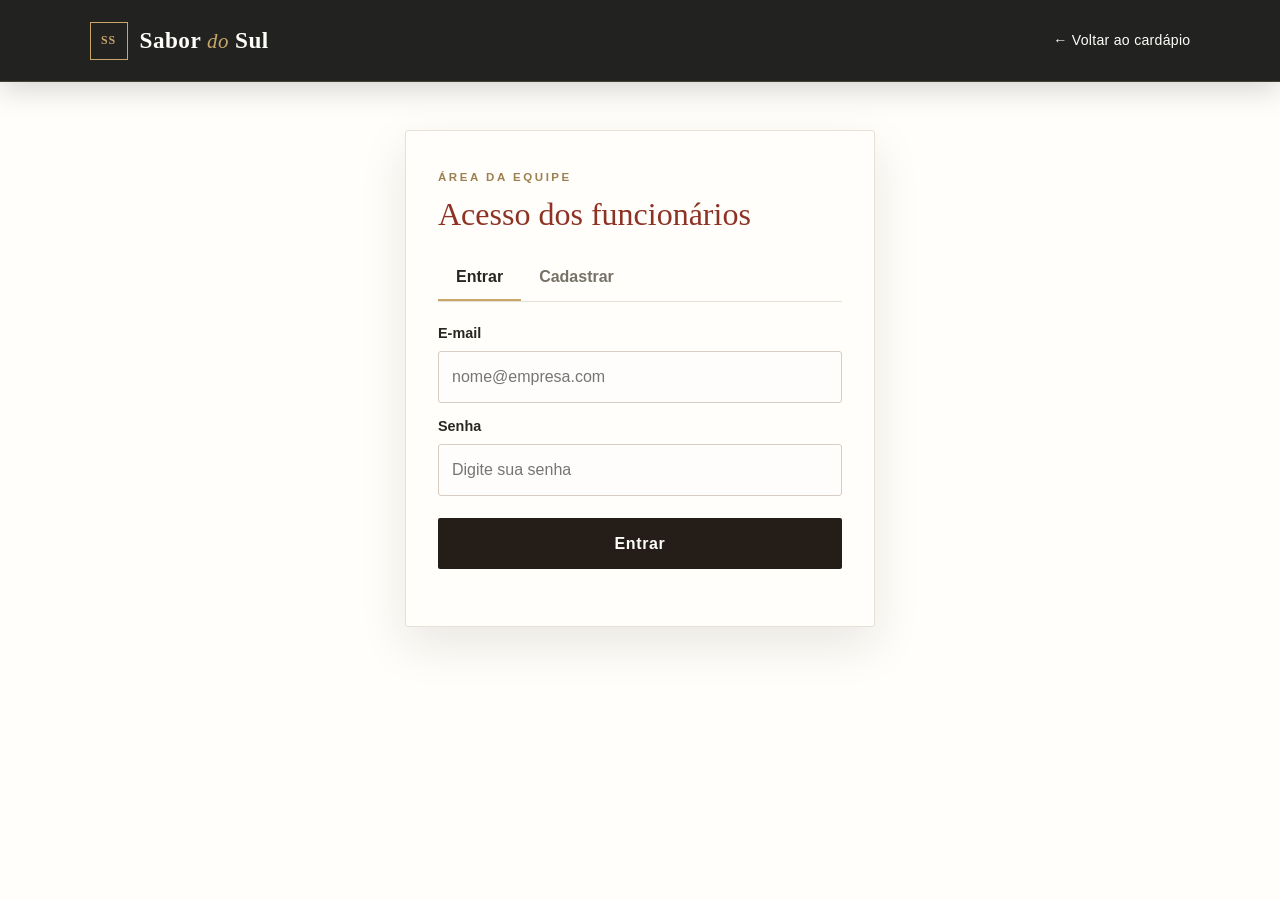
<file: painel.html>
<!DOCTYPE html>
<html lang="pt-BR">

<head>
    <meta charset="UTF-8">
    <meta name="viewport" content="width=device-width, initial-scale=1.0">
    <meta name="theme-color" content="#181a16">
    <meta name="robots" content="noindex">
    <title>Área da equipe | Sabor do Sul</title>
    <link rel="stylesheet" href="styles.css">
    <script src="comum.js" defer></script>
    <script src="painel.js" defer></script>
</head>

<body>
    <header class="cabecalho">
        <a href="index.html" class="logo" aria-label="Sabor do Sul — voltar ao site">
            <span class="logo-selo" aria-hidden="true">SS</span>
            <span>Sabor <span class="logo-conector">do</span> Sul</span>
        </a>
        <a class="botao-link" href="index.html">← Voltar ao cardápio</a>
    </header>

    <main class="painel-pagina">

        <!-- ===== Acesso: entrar ou cadastrar ===== -->
        <section class="cartao-painel estreito" id="telaAcesso">
            <span class="modal-etiqueta">Área da equipe</span>
            <h1>Acesso dos funcionários</h1>

            <div class="abas" role="tablist">
                <button class="aba" id="abaLogin" type="button" role="tab" aria-selected="true">Entrar</button>
                <button class="aba" id="abaCadastro" type="button" role="tab" aria-selected="false">Cadastrar</button>
            </div>

            <form id="formLogin">
                <label for="emailLogin">E-mail</label>
                <input id="emailLogin" type="email" placeholder="nome@empresa.com" autocomplete="username" required>
                <label for="senhaLogin">Senha</label>
                <input id="senhaLogin" type="password" placeholder="Digite sua senha" minlength="6" autocomplete="current-password" required>
                <button class="botao-formulario" type="submit">Entrar</button>
                <p class="mensagem-formulario" id="mensagemLogin" role="alert"></p>
            </form>

            <form id="formCadastro" class="oculto">
                <label for="nomeCadastro">Nome completo</label>
                <input id="nomeCadastro" type="text" placeholder="Digite seu nome" minlength="3" autocomplete="name" required>
                <label for="emailCadastro">E-mail</label>
                <input id="emailCadastro" type="email" placeholder="nome@empresa.com" autocomplete="email" required>
                <label for="funcaoCadastro">Cargo</label>
                <select id="funcaoCadastro" required>
                    <option value="">Selecione um cargo</option>
                    <option value="Dono">Dono</option>
                    <option value="Gerente">Gerente</option>
                    <option value="Chef">Chef</option>
                    <option value="Garçom">Garçom</option>
                </select>
                <label for="senhaCadastro">Senha</label>
                <input id="senhaCadastro" type="password" placeholder="Mínimo de 6 caracteres" minlength="6" autocomplete="new-password" required>
                <label for="confirmarSenha">Confirmar senha</label>
                <input id="confirmarSenha" type="password" placeholder="Digite a senha novamente" minlength="6" autocomplete="new-password" required>
                <button class="botao-formulario" type="submit">Criar cadastro</button>
                <p class="mensagem-formulario" id="mensagemCadastro" role="alert"></p>
            </form>
        </section>

        <!-- ===== Gestão do cardápio (após o login) ===== -->
        <div class="oculto" id="telaGestao">
            <section class="cartao-painel topo-gestao">
                <div>
                    <span class="modal-etiqueta">Cargo: <span id="cargoAtual"></span></span>
                    <h1 id="saudacao"></h1>
                </div>
                <button class="botao-formulario" id="botaoSair" type="button">Sair da conta</button>
            </section>

            <p class="aviso-permissao oculto" id="avisoSemPermissao">
                Seu cargo não pode alterar o cardápio. Peça ao chef, gerente ou dono.
            </p>

            <div id="blocoCardapio" class="oculto">
                <section class="cartao-painel">
                    <h2>Incluir item no cardápio</h2>
                    <form id="formItem">
                        <label for="categoriaItem">Categoria</label>
                        <select id="categoriaItem" required>
                            <option value="carnes">Carnes</option>
                            <option value="acompanhamentos">Acompanhamentos</option>
                            <option value="sobremesas">Sobremesas</option>
                            <option value="bebidas">Bebidas</option>
                        </select>

                        <label for="nomeItem">Nome do item</label>
                        <input id="nomeItem" type="text" placeholder="Ex.: Entrecot" minlength="2" maxlength="40" required>

                        <label for="descricaoItem">Descrição (opcional)</label>
                        <input id="descricaoItem" type="text" placeholder="Ex.: Corte alto, grelhado no ponto" maxlength="90">

                        <div class="dupla">
                            <div>
                                <label for="precoItem">Preço (R$)</label>
                                <input id="precoItem" type="text" inputmode="decimal" placeholder="49,90" required>
                            </div>
                            <div>
                                <label for="iconeItem">Ícone</label>
                                <select id="iconeItem">
                                    <option value="🥩">🥩 Carne</option>
                                    <option value="🍖">🍖 Costela</option>
                                    <option value="🍗">🍗 Frango</option>
                                    <option value="🌭">🌭 Linguiça</option>
                                    <option value="🥓">🥓 Porco</option>
                                    <option value="🧀">🧀 Queijo</option>
                                    <option value="🍚">🍚 Arroz e grãos</option>
                                    <option value="🥗">🥗 Salada</option>
                                    <option value="🍟">🍟 Fritura</option>
                                    <option value="🥔">🥔 Batata</option>
                                    <option value="🍮">🍮 Sobremesa</option>
                                    <option value="🍨">🍨 Sorvete</option>
                                    <option value="🥤">🥤 Refrigerante</option>
                                    <option value="🍺">🍺 Cerveja</option>
                                    <option value="🍷">🍷 Vinho</option>
                                    <option value="🍹">🍹 Drink</option>
                                    <option value="☕">☕ Café</option>
                                    <option value="🍽️">🍽️ Outro</option>
                                </select>
                            </div>
                        </div>

                        <button class="botao-formulario" type="submit">Incluir no cardápio</button>
                        <p class="mensagem-formulario" id="mensagemItem" role="alert"></p>
                    </form>
                </section>

                <section class="cartao-painel">
                    <h2>Itens incluídos pela equipe</h2>
                    <p class="vazio-pedido" id="listaVazia">Nenhum item incluído ainda. Use o formulário acima.</p>
                    <ul class="lista-pedido" id="listaItens"></ul>
                </section>
            </div>
        </div>
    </main>

    <div class="notificacao" id="notificacao" role="status"></div>
</body>

</html>
</file>
<file: styles.css>
/* ===== Variáveis ===== */

:root {
    --vermelho: #8d3225;
    --escuro: #241d18;
    --dourado: #c9a76a;
    --dourado-texto: #9c8050;
    --creme: #f5f1e9;
    --branco: #fffefa;
    --texto: #282721;
    --texto-claro: #777267;
    --borda: #e7e0d4;
    --sucesso: #2f8f4e;
    --erro: #c62828;
    --sombra: 0 18px 48px rgba(37, 31, 21, 0.1);
    --fonte-titulo: Georgia, "Times New Roman", serif;
}


/* ===== Base ===== */

* {
    box-sizing: border-box;
    margin: 0;
    padding: 0;
}

html {
    scroll-behavior: smooth;
    scroll-padding-top: 90px;
}

body {
    background: var(--branco);
    color: var(--texto);
    font-family: "Segoe UI", Arial, sans-serif;
    line-height: 1.6;
}

body.modal-aberto {
    overflow: hidden;
}

button,
input,
select {
    font: inherit;
}

button,
a {
    -webkit-tap-highlight-color: transparent;
}

:focus-visible {
    outline: 2px solid var(--dourado);
    outline-offset: 4px;
}

.oculto {
    display: none !important;
}


/* ===== Botões ===== */

.botao-destaque,
.botao-principal,
.botao-formulario,
.botao-sair {
    border: 0;
    border-radius: 2px;
    cursor: pointer;
    font-weight: 700;
    letter-spacing: 0.04em;
    transition: transform 0.25s ease, box-shadow 0.25s ease, background 0.25s ease;
}

.botao-destaque:hover,
.botao-principal:hover,
.botao-formulario:hover {
    box-shadow: 0 9px 20px rgba(0, 0, 0, 0.22);
    transform: translateY(-2px);
}

.botao-destaque {
    background: var(--dourado);
    color: #3a1a08;
    padding: 11px 18px;
}

.botao-principal {
    background: var(--dourado);
    color: #211d16;
    display: inline-flex;
    gap: 18px;
    padding: 15px 21px;
    text-decoration: none;
}

.botao-formulario {
    background: var(--escuro);
    color: var(--branco);
    margin-top: 22px;
    padding: 13px;
}

.botao-formulario:hover {
    background: #393126;
}

.botao-sair {
    background: var(--branco);
    color: var(--vermelho);
    padding: 11px 19px;
}


/* ===== Cabeçalho ===== */

.cabecalho {
    align-items: center;
    background: rgba(25, 27, 23, 0.96);
    border-bottom: 1px solid rgba(201, 167, 106, 0.22);
    box-shadow: 0 8px 30px rgba(0, 0, 0, 0.16);
    display: flex;
    justify-content: space-between;
    left: 0;
    min-height: 82px;
    padding: 12px 7%;
    position: fixed;
    right: 0;
    top: 0;
    z-index: 1000;
}

.logo {
    align-items: center;
    color: var(--branco);
    display: inline-flex;
    font-family: var(--fonte-titulo);
    font-size: 1.45rem;
    font-weight: 700;
    gap: 12px;
    letter-spacing: 0.02em;
    text-decoration: none;
}

.logo-selo {
    align-items: center;
    border: 1px solid var(--dourado);
    color: var(--dourado);
    display: inline-flex;
    font-size: 0.74rem;
    height: 38px;
    justify-content: center;
    letter-spacing: 0.08em;
    width: 38px;
}

.logo-conector {
    color: var(--dourado);
    font-size: 0.9em;
    font-style: italic;
    font-weight: 400;
}

.cabecalho nav ul {
    align-items: center;
    display: flex;
    gap: clamp(14px, 2vw, 28px);
    list-style: none;
}

.cabecalho nav a,
.botao-link {
    background: transparent;
    border: 0;
    color: var(--branco);
    cursor: pointer;
    font-size: 0.88rem;
    letter-spacing: 0.02em;
    text-decoration: none;
    transition: color 0.25s ease;
}

.cabecalho nav a:hover,
.botao-link:hover {
    color: var(--dourado);
}

.menu-mobile {
    background: transparent;
    border: 0;
    color: var(--branco);
    cursor: pointer;
    display: none;
    font-size: 1.7rem;
}


/* ===== Hero ===== */

.hero {
    align-items: center;
    background: linear-gradient(90deg, rgba(20, 20, 17, 0.93) 0%, rgba(25, 24, 20, 0.79) 43%, rgba(25, 24, 20, 0.2) 100%), linear-gradient(0deg, rgba(20, 20, 17, 0.35), transparent 55%), url("https://images.unsplash.com/photo-1544025162-d76694265947?auto=format&fit=crop&w=2200&q=85") center 56% / cover, #241d18;
    color: var(--branco);
    display: flex;
    min-height: min(790px, 94vh);
    overflow: hidden;
    padding: 145px 10% 110px;
    position: relative;
}

.hero::after {
    border: 1px solid rgba(201, 167, 106, 0.25);
    border-radius: 50%;
    content: "";
    height: 550px;
    position: absolute;
    right: -210px;
    top: 170px;
    width: 550px;
}

.hero-conteudo {
    max-width: 700px;
    position: relative;
    z-index: 1;
}

.etiqueta,
.modal-etiqueta,
.titulo-secao span,
.painel-usuario>div>span {
    color: #d7bc89;
    font-size: 0.72rem;
    font-weight: 800;
    letter-spacing: 0.22em;
    text-transform: uppercase;
}

.hero h1 {
    font-family: var(--fonte-titulo);
    font-size: clamp(3rem, 7vw, 6.4rem);
    font-weight: 500;
    letter-spacing: -0.045em;
    line-height: 0.99;
    margin: 22px 0;
}

.hero p {
    color: rgba(255, 254, 250, 0.82);
    font-size: 1.08rem;
    font-weight: 300;
    line-height: 1.8;
    margin-bottom: 32px;
    max-width: 510px;
}

.hero-assinatura {
    align-items: center;
    color: rgba(255, 254, 250, 0.72);
    display: flex;
    font-size: 0.82rem;
    gap: 10px;
    margin-top: 40px;
}

.hero-assinatura span {
    color: var(--dourado);
}


/* ===== Busca ===== */

.barra-busca {
    margin: 0 auto;
    max-width: 620px;
    padding: 56px 7% 0;
}

.barra-busca input {
    background: var(--branco);
    border: 1px solid var(--borda);
    border-radius: 2px;
    padding: 14px 16px;
    width: 100%;
}

.barra-busca input:focus {
    border-color: var(--dourado);
    outline: none;
    box-shadow: 0 0 0 3px rgba(201, 167, 106, 0.25);
}

.sem-resultado {
    color: var(--texto-claro);
    padding: 60px 7%;
    text-align: center;
}


/* ===== Cardápio ===== */

.secao-cardapio {
    margin: auto;
    max-width: 1320px;
    padding: 90px 7%;
}

.fundo-claro {
    background: var(--creme);
    max-width: none;
}

.titulo-secao {
    margin: 0 auto 46px;
    max-width: 650px;
    text-align: center;
}

.titulo-secao span {
    color: var(--dourado-texto);
}

.titulo-secao h2 {
    font-family: var(--fonte-titulo);
    font-size: clamp(2.5rem, 5vw, 3.6rem);
    font-weight: 500;
    letter-spacing: -0.035em;
    margin: 5px 0 8px;
}

.titulo-secao p {
    color: var(--texto-claro);
    font-size: 0.98rem;
}

.grade-cardapio {
    display: grid;
    gap: 16px;
    grid-template-columns: repeat(auto-fit, minmax(min(100%, 315px), 1fr));
}

.item-cardapio {
    align-items: center;
    background: rgba(255, 254, 250, 0.88);
    border: 1px solid var(--borda);
    border-radius: 3px;
    display: grid;
    gap: 3px 17px;
    grid-template-columns: 52px minmax(0, 1fr);
    min-height: 154px;
    padding: 22px;
    position: relative;
    transition: border-color 0.25s ease, box-shadow 0.25s ease, transform 0.25s ease;
}

.item-cardapio:hover {
    border-color: var(--dourado);
    box-shadow: var(--sombra);
    transform: translateY(-4px);
}

.item-cardapio.destaque {
    border-color: var(--dourado);
}

.icone {
    align-items: center;
    background: #f2ecdf;
    border-radius: 50%;
    display: flex;
    filter: grayscale(1);
    font-size: 1.45rem;
    grid-row: 1 / span 2;
    height: 50px;
    justify-content: center;
    width: 50px;
}

.item-cardapio h3 {
    font-family: var(--fonte-titulo);
    font-size: 1.23rem;
    font-weight: 500;
}

.item-cardapio p {
    color: var(--texto-claro);
    font-size: 0.86rem;
    line-height: 1.55;
}

.item-cardapio strong {
    color: var(--vermelho);
    font-size: 1rem;
    grid-column: 2;
    margin-top: 5px;
}

.mais-pedido {
    background: var(--dourado);
    color: #411b08;
    font-size: 0.62rem;
    font-weight: 800;
    letter-spacing: 0.08em;
    padding: 5px 9px;
    position: absolute;
    right: 0;
    text-transform: uppercase;
    top: 0;
}


/* ===== Painel do usuário ===== */

.painel-usuario {
    background: linear-gradient(135deg, #24231d, #47382a);
    border: 1px solid rgba(201, 167, 106, 0.55);
    border-radius: 3px;
    box-shadow: var(--sombra);
    color: var(--branco);
    margin: 30px auto 80px;
    max-width: 1080px;
    padding: 38px;
}

.painel-usuario h2 {
    font-family: var(--fonte-titulo);
    font-size: 2.2rem;
    font-weight: 500;
}

.acoes-painel {
    display: grid;
    gap: 14px;
    grid-template-columns: repeat(auto-fit, minmax(190px, 1fr));
    margin: 28px 0;
}

.acao {
    background: rgba(255, 255, 255, 0.11);
    border: 1px solid rgba(255, 255, 255, 0.18);
    padding: 18px;
}

.acao strong {
    display: block;
    margin-bottom: 5px;
}


/* ===== Rodapé ===== */

footer {
    background: #191b17;
    border-top: 1px solid rgba(201, 167, 106, 0.25);
    color: #c9c4b8;
    font-size: 0.85rem;
    padding: 32px 20px;
    text-align: center;
}


/* ===== Modais e formulários ===== */

.modal {
    align-items: center;
    background: rgba(18, 9, 6, 0.76);
    display: flex;
    inset: 0;
    justify-content: center;
    opacity: 0;
    padding: 20px;
    pointer-events: none;
    position: fixed;
    transition: opacity 0.25s ease;
    z-index: 2000;
}

.modal.ativo {
    opacity: 1;
    pointer-events: auto;
}

.modal-conteudo {
    background: var(--branco);
    border: 1px solid var(--borda);
    border-radius: 3px;
    box-shadow: 0 22px 70px rgba(0, 0, 0, 0.35);
    max-height: 90vh;
    max-width: 470px;
    overflow-y: auto;
    padding: 35px;
    position: relative;
    transform: scale(0.92) translateY(20px);
    transition: transform 0.3s ease;
    width: 100%;
}

.modal.ativo .modal-conteudo {
    transform: none;
}

.modal-etiqueta {
    color: var(--dourado-texto);
}

.modal-conteudo h2 {
    color: var(--vermelho);
    font-family: var(--fonte-titulo);
    font-size: 2rem;
    font-weight: 500;
    margin-bottom: 20px;
}

.fechar-modal {
    background: #f3ebe5;
    border: 0;
    border-radius: 50%;
    cursor: pointer;
    font-size: 1.4rem;
    height: 36px;
    line-height: 1;
    position: absolute;
    right: 18px;
    top: 18px;
    width: 36px;
}

form {
    display: flex;
    flex-direction: column;
}

form label {
    font-size: 0.9rem;
    font-weight: 700;
    margin: 12px 0 6px;
}

form input,
form select {
    background: #fffdfb;
    border: 1px solid #d9ccc3;
    border-radius: 3px;
    color: var(--texto);
    padding: 12px 13px;
}

form input:focus,
form select:focus {
    border-color: var(--vermelho);
    box-shadow: 0 0 0 3px rgba(141, 50, 37, 0.15);
    outline: none;
}

.mensagem-formulario {
    font-size: 0.9rem;
    min-height: 25px;
    padding-top: 10px;
    text-align: center;
}

.mensagem-formulario.erro {
    color: var(--erro);
}

.mensagem-formulario.sucesso {
    color: var(--sucesso);
}

.notificacao {
    background: #24201e;
    border-left: 5px solid var(--dourado);
    border-radius: 3px;
    bottom: 25px;
    color: var(--branco);
    max-width: calc(100% - 40px);
    opacity: 0;
    padding: 15px 20px;
    pointer-events: none;
    position: fixed;
    right: 25px;
    transform: translateY(30px);
    transition: 0.3s ease;
    z-index: 3000;
}

.notificacao.ativa {
    opacity: 1;
    transform: none;
}


/* ===== Animação de entrada ===== */


/* ===== Responsivo ===== */

@media (max-width: 850px) {
    .cabecalho {
        min-height: 72px;
    }
    .menu-mobile {
        display: block;
    }
    .cabecalho nav {
        background: #191b17;
        border-top: 1px solid rgba(201, 167, 106, 0.24);
        left: 0;
        opacity: 0;
        padding: 24px;
        pointer-events: none;
        position: absolute;
        right: 0;
        top: 72px;
        transform: translateY(-15px);
        transition: 0.25s ease;
    }
    .cabecalho nav.ativo {
        opacity: 1;
        pointer-events: auto;
        transform: none;
    }
    .cabecalho nav ul {
        align-items: stretch;
        flex-direction: column;
        text-align: center;
    }
    .botao-destaque {
        width: 100%;
    }
    .hero {
        background-position: 58% center;
        min-height: 680px;
        padding-inline: 8%;
    }
    .hero::after {
        right: -330px;
    }
}

@media (max-width: 520px) {
    .cabecalho {
        padding-inline: 5%;
    }
    .logo {
        font-size: 1.25rem;
    }
    .hero {
        min-height: 650px;
        padding: 130px 7% 75px;
    }
    .hero h1 {
        font-size: clamp(3rem, 14vw, 4.4rem);
    }
    .hero-assinatura {
        align-items: flex-start;
        font-size: 0.75rem;
        max-width: 270px;
    }
    .secao-cardapio {
        padding: 70px 6%;
    }
    .grade-cardapio {
        grid-template-columns: 1fr;
    }
    .modal-conteudo {
        padding: 30px 22px;
    }
    .painel-usuario {
        border-radius: 0;
        margin-bottom: 40px;
        padding: 30px 22px;
    }
    .notificacao {
        bottom: 15px;
        left: 15px;
        right: 15px;
    }
}

@media (prefers-reduced-motion: reduce) {
    *,
    *::before,
    *::after {
        animation: none !important;
        scroll-behavior: auto !important;
        transition-duration: 0.01ms !important;
    }
}


/* ===== Pedido e pagamento ===== */

.rodape-item {
    align-items: center;
    display: flex;
    gap: 10px;
    grid-column: 2;
    justify-content: space-between;
    margin-top: 5px;
}

.botao-add {
    background: transparent;
    border: 1px solid var(--dourado);
    border-radius: 2px;
    color: var(--escuro);
    cursor: pointer;
    font-size: 0.8rem;
    font-weight: 700;
    padding: 6px 12px;
    transition: background 0.2s ease;
}

.botao-add:hover {
    background: var(--dourado);
}

#modalPedido .modal-conteudo {
    max-width: 560px;
}

.vazio-pedido {
    color: var(--texto-claro);
    padding: 4px 0 10px;
}

.lista-pedido {
    list-style: none;
    margin: 8px 0 4px;
}

.linha-pedido {
    align-items: center;
    border-bottom: 1px solid var(--borda);
    display: grid;
    gap: 12px;
    grid-template-columns: 1fr auto auto;
    padding: 10px 0;
}

.qtd {
    align-items: center;
    display: inline-flex;
    gap: 8px;
}

.qtd button {
    background: var(--branco);
    border: 1px solid var(--borda);
    border-radius: 50%;
    cursor: pointer;
    height: 28px;
    width: 28px;
}

.total-pedido {
    display: flex;
    font-size: 1.1rem;
    justify-content: space-between;
    padding: 14px 0 4px;
}

.campos-pagamento {
    display: flex;
    flex-direction: column;
}

.dupla {
    display: grid;
    gap: 12px;
    grid-template-columns: 1fr 1fr;
}

.dupla>div {
    display: flex;
    flex-direction: column;
}

.aviso-demo {
    color: var(--texto-claro);
    font-size: 0.8rem;
    margin-top: 8px;
}

.aviso-permissao {
    background: #f2ecdf;
    border-left: 3px solid var(--dourado);
    font-size: 0.88rem;
    margin: 10px 0;
    padding: 10px 12px;
}

.qtd button:disabled {
    cursor: not-allowed;
    opacity: 0.4;
}


/* ===== Página da equipe (painel.html) ===== */

.painel-pagina {
    margin: 0 auto;
    max-width: 820px;
    padding: 130px 6% 80px;
}

.cartao-painel {
    background: var(--branco);
    border: 1px solid var(--borda);
    border-radius: 3px;
    box-shadow: var(--sombra);
    margin-bottom: 22px;
    padding: 32px;
}

.cartao-painel.estreito {
    margin-inline: auto;
    max-width: 470px;
}

.cartao-painel h1,
.cartao-painel h2 {
    color: var(--vermelho);
    font-family: var(--fonte-titulo);
    font-weight: 500;
    margin-bottom: 14px;
}

.cartao-painel h1 {
    font-size: 2rem;
}

.cartao-painel h2 {
    font-size: 1.5rem;
}

.cartao-painel .modal-etiqueta {
    color: var(--dourado-texto);
}

.topo-gestao {
    align-items: center;
    display: flex;
    flex-wrap: wrap;
    gap: 16px;
    justify-content: space-between;
}

.topo-gestao h1 {
    margin-bottom: 0;
}

.topo-gestao .botao-formulario {
    margin-top: 0;
    padding: 11px 19px;
}

.abas {
    border-bottom: 1px solid var(--borda);
    display: flex;
    margin-bottom: 8px;
}

.aba {
    background: none;
    border: 0;
    border-bottom: 2px solid transparent;
    color: var(--texto-claro);
    cursor: pointer;
    font-weight: 700;
    padding: 10px 18px;
}

.aba[aria-selected="true"] {
    border-color: var(--dourado);
    color: var(--texto);
}

.etiqueta-categoria {
    background: #f2ecdf;
    color: var(--texto-claro);
    font-size: 0.72rem;
    margin-left: 6px;
    padding: 2px 8px;
}

@media (max-width: 520px) {
    .painel-pagina {
        padding-top: 110px;
    }
    .cartao-painel {
        padding: 24px 20px;
    }
}

a.botao-sair {
    display: inline-block;
    margin-right: 10px;
    text-decoration: none;
}


/* ===== Pedido por mesa ===== */

#blocoNovoPedido label {
    display: block;
    font-size: 0.9rem;
    font-weight: 700;
    margin: 12px 0 6px;
}

.linha-nova-mesa {
    display: flex;
    gap: 10px;
}

.linha-nova-mesa select {
    background: #fffdfb;
    border: 1px solid #d9ccc3;
    border-radius: 3px;
    flex: 1;
    min-width: 0;
    padding: 12px 13px;
}

.linha-nova-mesa .botao-add {
    background: var(--dourado);
    white-space: nowrap;
}

.mesas-abertas {
    display: flex;
    flex-wrap: wrap;
    gap: 8px;
    margin: 18px 0 4px;
}

.chip-mesa {
    background: var(--branco);
    border: 1px solid var(--borda);
    border-radius: 999px;
    cursor: pointer;
    font-size: 0.85rem;
    padding: 6px 14px;
}

.chip-mesa[aria-selected="true"] {
    background: var(--escuro);
    border-color: var(--escuro);
    color: var(--branco);
}

.cabecalho-mesa {
    display: flex;
    flex-direction: column;
    margin: 14px 0 4px;
}

.cabecalho-mesa strong {
    color: var(--vermelho);
    font-family: var(--fonte-titulo);
    font-size: 1.4rem;
    font-weight: 500;
}

.cabecalho-mesa small {
    color: var(--texto-claro);
}

#botaoCancelarPedido {
    margin-top: 10px;
}
</file>
